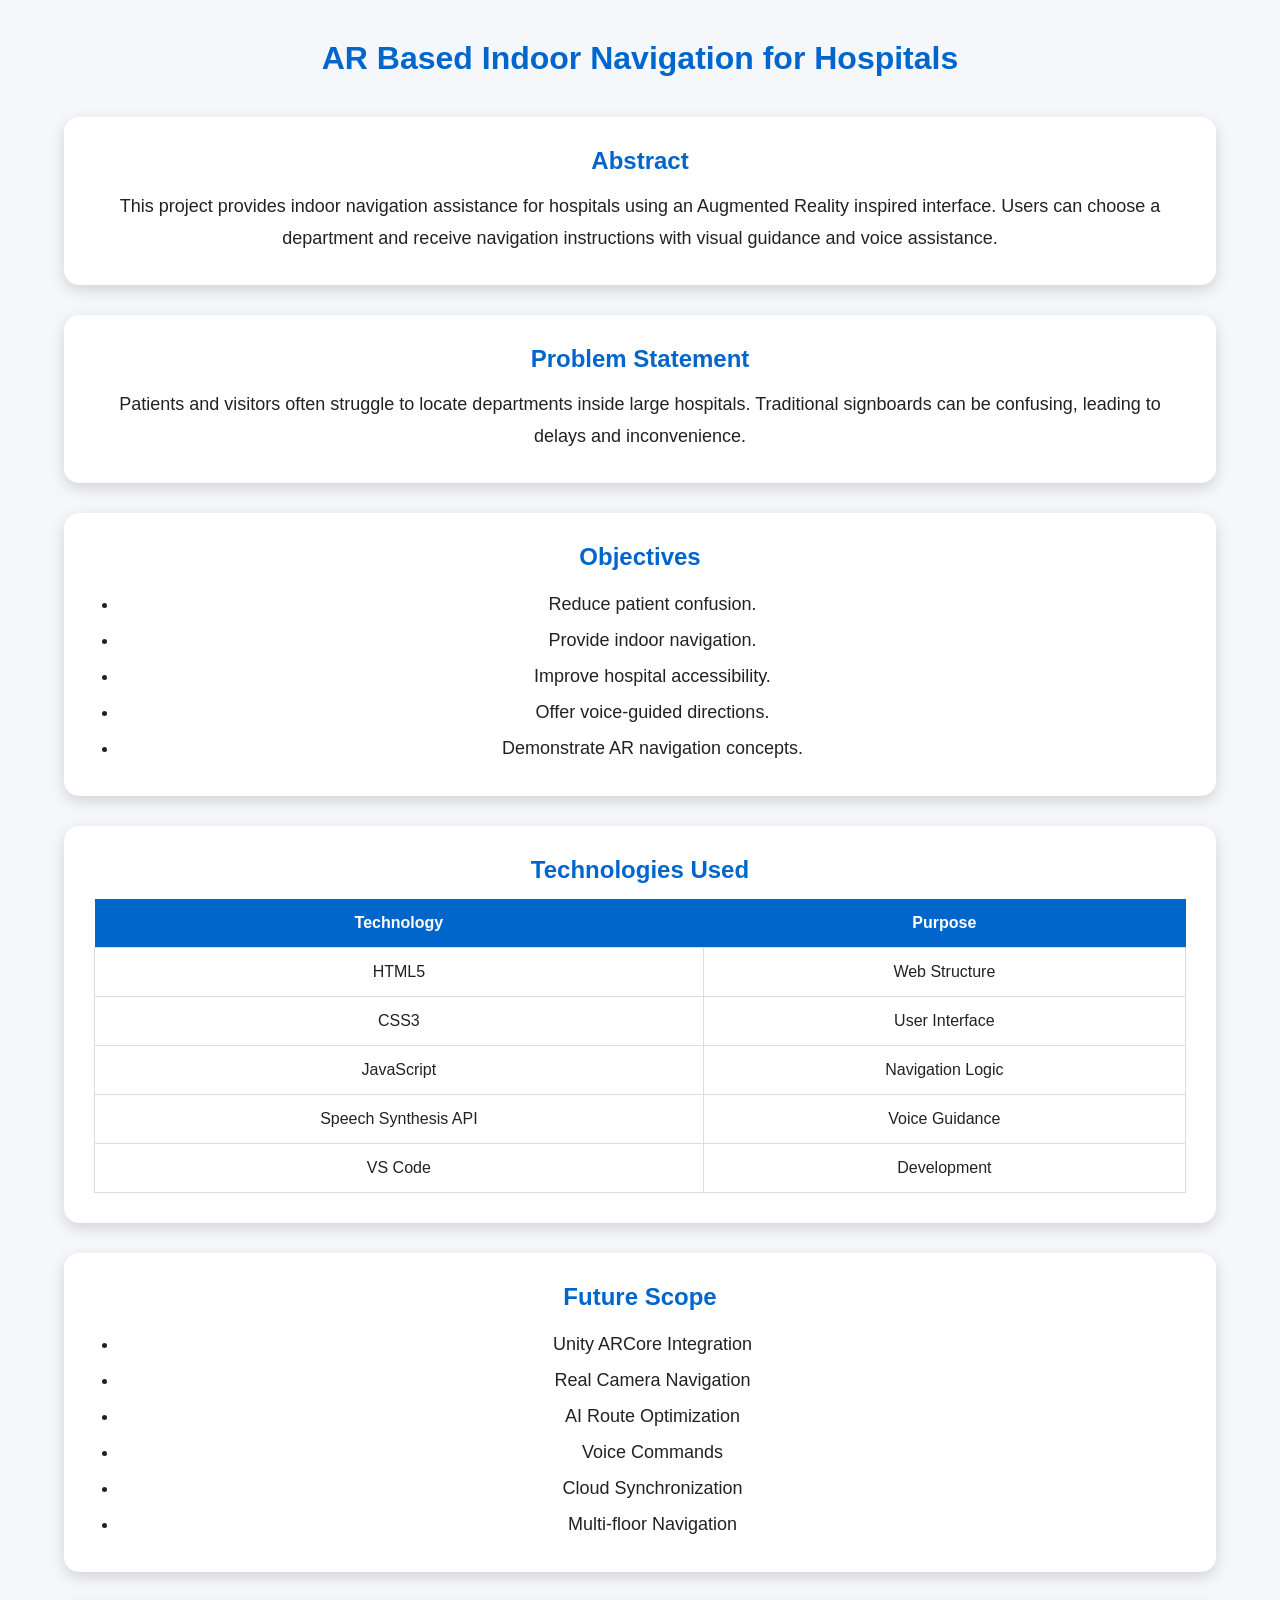
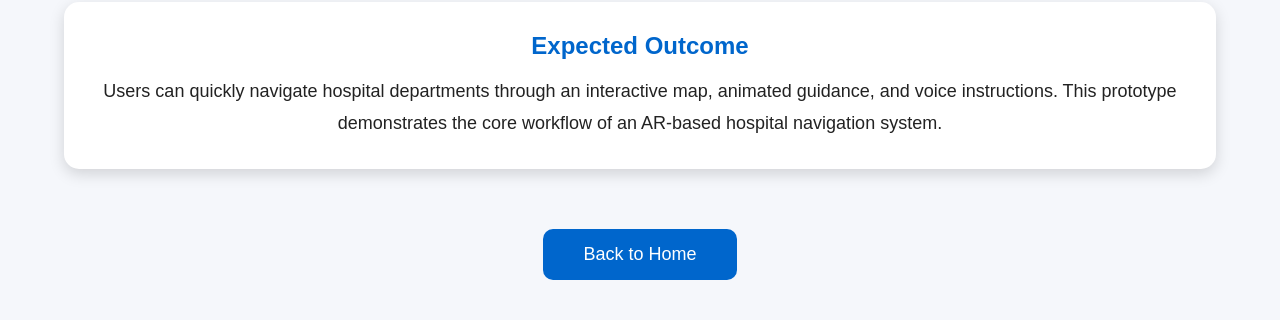
<file: about.html>
<!DOCTYPE html>
<html lang="en">

<head>

<meta charset="UTF-8">

<meta name="viewport" content="width=device-width, initial-scale=1.0">

<title>About Project</title>

<link rel="stylesheet" href="style.css">

<style>

body{
background:#f5f7fb;
}

.container{

width:90%;

max-width:1200px;

margin:40px auto;

}

h1{

text-align:center;

color:#0066cc;

margin-bottom:40px;

}

.card{

background:white;

padding:30px;

margin-bottom:30px;

border-radius:15px;

box-shadow:0 5px 15px rgba(0,0,0,.15);

}

.card h2{

color:#0066cc;

margin-bottom:15px;

}

.card p{

font-size:18px;

line-height:1.8;

}

table{

width:100%;

border-collapse:collapse;

margin-top:15px;

}

table th{

background:#0066cc;

color:white;

padding:15px;

}

table td{

padding:15px;

border:1px solid #ddd;

}

ul{

margin-left:25px;

line-height:2;

font-size:18px;

}

button{

margin-top:30px;

padding:15px 40px;

background:#0066cc;

color:white;

border:none;

border-radius:10px;

font-size:18px;

cursor:pointer;

}

button:hover{

background:#004999;

}

</style>

</head>

<body>

<div class="container">

<h1>

AR Based Indoor Navigation for Hospitals

</h1>

<div class="card">

<h2>Abstract</h2>

<p>

This project provides indoor navigation assistance for hospitals using an Augmented Reality inspired interface. Users can choose a department and receive navigation instructions with visual guidance and voice assistance.

</p>

</div>

<div class="card">

<h2>Problem Statement</h2>

<p>

Patients and visitors often struggle to locate departments inside large hospitals. Traditional signboards can be confusing, leading to delays and inconvenience.

</p>

</div>

<div class="card">

<h2>Objectives</h2>

<ul>

<li>Reduce patient confusion.</li>

<li>Provide indoor navigation.</li>

<li>Improve hospital accessibility.</li>

<li>Offer voice-guided directions.</li>

<li>Demonstrate AR navigation concepts.</li>

</ul>

</div>

<div class="card">

<h2>Technologies Used</h2>

<table>

<tr>

<th>Technology</th>

<th>Purpose</th>

</tr>

<tr>

<td>HTML5</td>

<td>Web Structure</td>

</tr>

<tr>

<td>CSS3</td>

<td>User Interface</td>

</tr>

<tr>

<td>JavaScript</td>

<td>Navigation Logic</td>

</tr>

<tr>

<td>Speech Synthesis API</td>

<td>Voice Guidance</td>

</tr>

<tr>

<td>VS Code</td>

<td>Development</td>

</tr>

</table>

</div>

<div class="card">

<h2>Future Scope</h2>

<ul>

<li>Unity ARCore Integration</li>

<li>Real Camera Navigation</li>

<li>AI Route Optimization</li>

<li>Voice Commands</li>

<li>Cloud Synchronization</li>

<li>Multi-floor Navigation</li>

</ul>

</div>

<div class="card">

<h2>Expected Outcome</h2>

<p>

Users can quickly navigate hospital departments through an interactive map, animated guidance, and voice instructions. This prototype demonstrates the core workflow of an AR-based hospital navigation system.

</p>

</div>

<center>

<button onclick="location.href='index.html'">

Back to Home

</button>

</center>

</div>

</body>

</html>
</file>
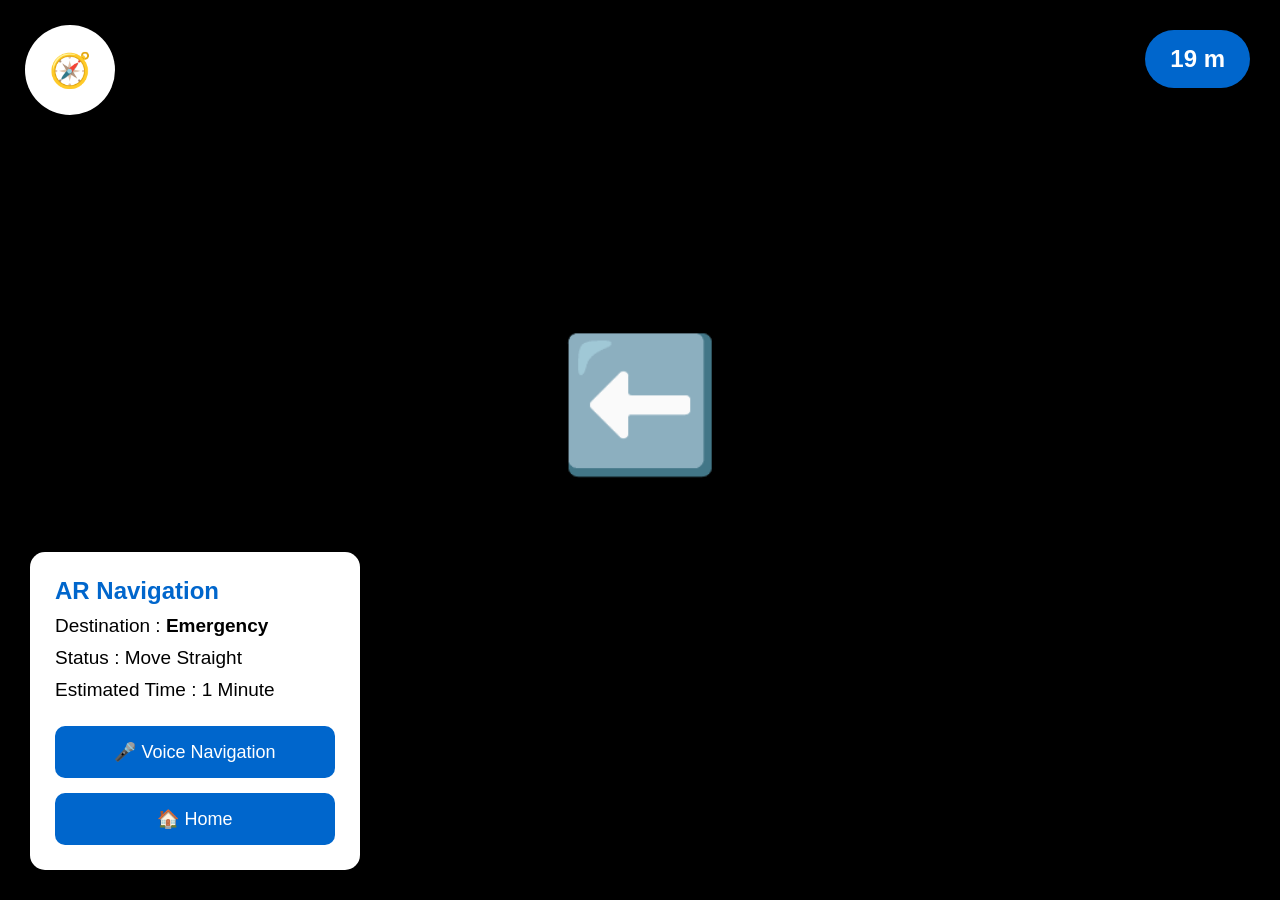
<file: camera.html>
<!DOCTYPE html>
<html lang="en">
<head>

<meta charset="UTF-8">
<meta name="viewport" content="width=device-width, initial-scale=1.0">

<title>AR Camera Navigation</title>

<style>

*{
margin:0;
padding:0;
box-sizing:border-box;
font-family:Arial,sans-serif;
}

body{
overflow:hidden;
background:black;
}

#camera{
width:100vw;
height:100vh;
background:url("https://images.unsplash.com/photo-1587351021759-3e566b6af7cc?w=1600") center center/cover;
position:relative;
}

.overlay{
position:absolute;
width:100%;
height:100%;
background:rgba(0,0,0,.25);
}

/* Compass */

#compass{

position:absolute;

top:25px;

left:25px;

width:90px;

height:90px;

background:white;

border-radius:50%;

display:flex;

justify-content:center;

align-items:center;

font-size:34px;

font-weight:bold;

box-shadow:0 0 20px black;

animation:spin 8s linear infinite;

}

@keyframes spin{

from{

transform:rotate(0deg);

}

to{

transform:rotate(360deg);

}

}

/* Arrow */

.arrow{

position:absolute;

top:45%;

left:50%;

transform:translate(-50%,-50%);

font-size:130px;

animation:bounce 1s infinite;

transition:.5s;

}

@keyframes bounce{

0%{

transform:translate(-50%,-50%);

}

50%{

transform:translate(-50%,-60%);

}

100%{

transform:translate(-50%,-50%);

}

}

/* Distance */

.distance{

position:absolute;

top:30px;

right:30px;

background:#0066cc;

padding:15px 25px;

border-radius:50px;

font-size:24px;

color:white;

font-weight:bold;

}

/* Info */

.info{

position:absolute;

bottom:30px;

left:30px;

background:white;

padding:25px;

border-radius:15px;

width:330px;

box-shadow:0 0 20px rgba(0,0,0,.3);

}

.info h2{

color:#0066cc;

margin-bottom:10px;

}

.info p{

font-size:19px;

margin:10px 0;

}

button{

width:100%;

padding:15px;

margin-top:15px;

background:#0066cc;

color:white;

border:none;

font-size:18px;

border-radius:10px;

cursor:pointer;

}

button:hover{

background:#004999;

}

</style>

</head>

<body>

<div id="camera">

<div class="overlay"></div>

<div id="compass">

🧭

</div>

<div class="distance" id="distance">

20 m

</div>

<div class="arrow" id="arrow">

⬆️

</div>

<div class="info">

<h2>

AR Navigation

</h2>

<p>

Destination :
<b id="destination"></b>

</p>

<p id="status">

Status : Move Straight

</p>

<p>

Estimated Time : 1 Minute

</p>

<button onclick="voice()">

🎤 Voice Navigation

</button>

<button onclick="location.href='index.html'">

🏠 Home

</button>

</div>

</div>

<script>

let destination=localStorage.getItem("destination") || "Emergency";

document.getElementById("destination").innerHTML=destination;

let arrow=document.getElementById("arrow");

switch(destination){

case "Emergency":
arrow.innerHTML="⬅️";
break;

case "Cardiology":
arrow.innerHTML="➡️";
break;

case "Neurology":
arrow.innerHTML="⬆️";
break;

case "ICU":
arrow.innerHTML="⬆️";
break;

case "Orthopedics":
arrow.innerHTML="↙️";
break;

case "Pharmacy":
arrow.innerHTML="⬇️";
break;

case "Radiology":
arrow.innerHTML="↗️";
break;

case "Laboratory":
arrow.innerHTML="➡️";
break;

case "Blood Bank":
arrow.innerHTML="↖️";
break;

case "Operation Theatre":
arrow.innerHTML="⬆️";
break;

case "Cafeteria":
arrow.innerHTML="⬇️";
break;

default:
arrow.innerHTML="⬆️";

}

let d=20;

let timer=setInterval(function(){

d--;

document.getElementById("distance").innerHTML=d+" m";

if(d<=0){

clearInterval(timer);

document.getElementById("distance").innerHTML="✔ Arrived";

document.getElementById("status").innerHTML="Status : Destination Reached";

}

},1000);

function voice(){

let msg=new SpeechSynthesisUtterance();

msg.text="Navigation started. Move in the direction of the arrow. Your destination is "+destination+". Distance twenty meters.";

speechSynthesis.speak(msg);

}

</script>

</body>

</html>
</file>
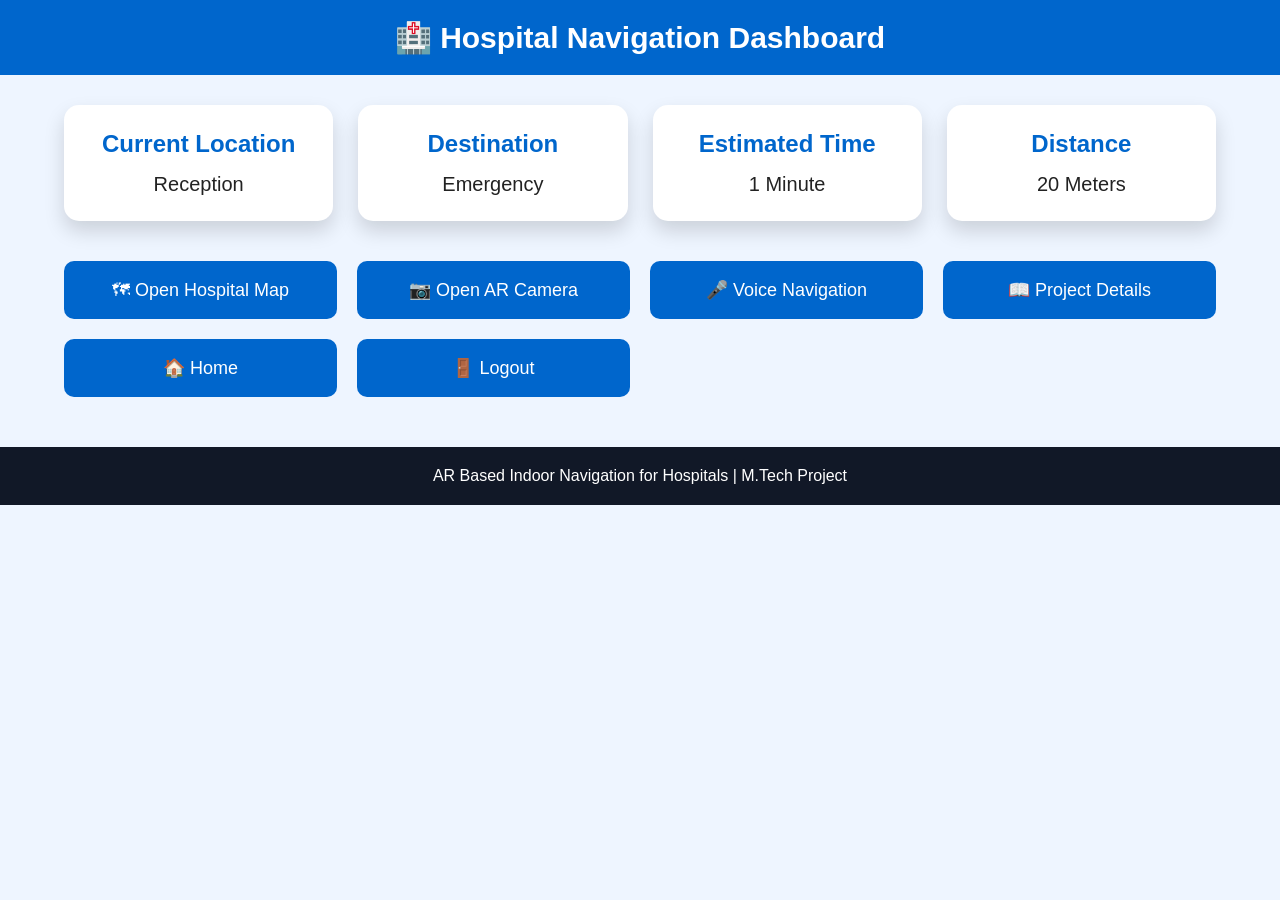
<file: dashboard.html>
<!DOCTYPE html>
<html lang="en">

<head>

<meta charset="UTF-8">

<meta name="viewport" content="width=device-width, initial-scale=1.0">

<title>Dashboard</title>

<link rel="stylesheet" href="style.css">

<style>

body{

background:#eef5ff;

font-family:Poppins,sans-serif;

}

header{

background:#0066cc;

color:white;

padding:20px;

text-align:center;

font-size:30px;

font-weight:bold;

}

.container{

width:90%;

margin:30px auto;

}

.cards{

display:grid;

grid-template-columns:repeat(auto-fit,minmax(250px,1fr));

gap:25px;

margin-bottom:40px;

}

.card{

background:white;

padding:25px;

border-radius:15px;

box-shadow:0 10px 20px rgba(0,0,0,.15);

text-align:center;

transition:.3s;

}

.card:hover{

transform:translateY(-8px);

}

.card h2{

color:#0066cc;

margin-bottom:15px;

}

.card p{

font-size:20px;

}

.buttons{

display:grid;

grid-template-columns:repeat(auto-fit,minmax(220px,1fr));

gap:20px;

}

button{

padding:18px;

font-size:18px;

background:#0066cc;

color:white;

border:none;

border-radius:10px;

cursor:pointer;

transition:.3s;

}

button:hover{

background:#004999;

}

footer{

margin-top:50px;

text-align:center;

padding:20px;

background:#111827;

color:white;

}

</style>

</head>

<body>

<header>

🏥 Hospital Navigation Dashboard

</header>

<div class="container">

<div class="cards">

<div class="card">

<h2>Current Location</h2>

<p>Reception</p>

</div>

<div class="card">

<h2>Destination</h2>

<p id="dest">Loading...</p>

</div>

<div class="card">

<h2>Estimated Time</h2>

<p>1 Minute</p>

</div>

<div class="card">

<h2>Distance</h2>

<p>20 Meters</p>

</div>

</div>

<div class="buttons">

<button onclick="location.href='map.html'">

🗺 Open Hospital Map

</button>

<button onclick="location.href='camera.html'">

📷 Open AR Camera

</button>

<button onclick="voiceGuide()">

🎤 Voice Navigation

</button>

<button onclick="location.href='about.html'">

📖 Project Details

</button>

<button onclick="location.href='index.html'">

🏠 Home

</button>

<button onclick="logout()">

🚪 Logout

</button>

</div>

</div>

<footer>

AR Based Indoor Navigation for Hospitals | M.Tech Project

</footer>

<script>

let destination=localStorage.getItem("destination");

if(destination==null){

destination="Emergency";

}

document.getElementById("dest").innerHTML=destination;

function voiceGuide(){

let msg=new SpeechSynthesisUtterance();

msg.text="Welcome. Your selected destination is "+destination+". Please open the hospital map to begin navigation.";

speechSynthesis.speak(msg);

}

function logout(){

localStorage.clear();

location.href="login.html";

}

</script>

</body>

</html>
</file>
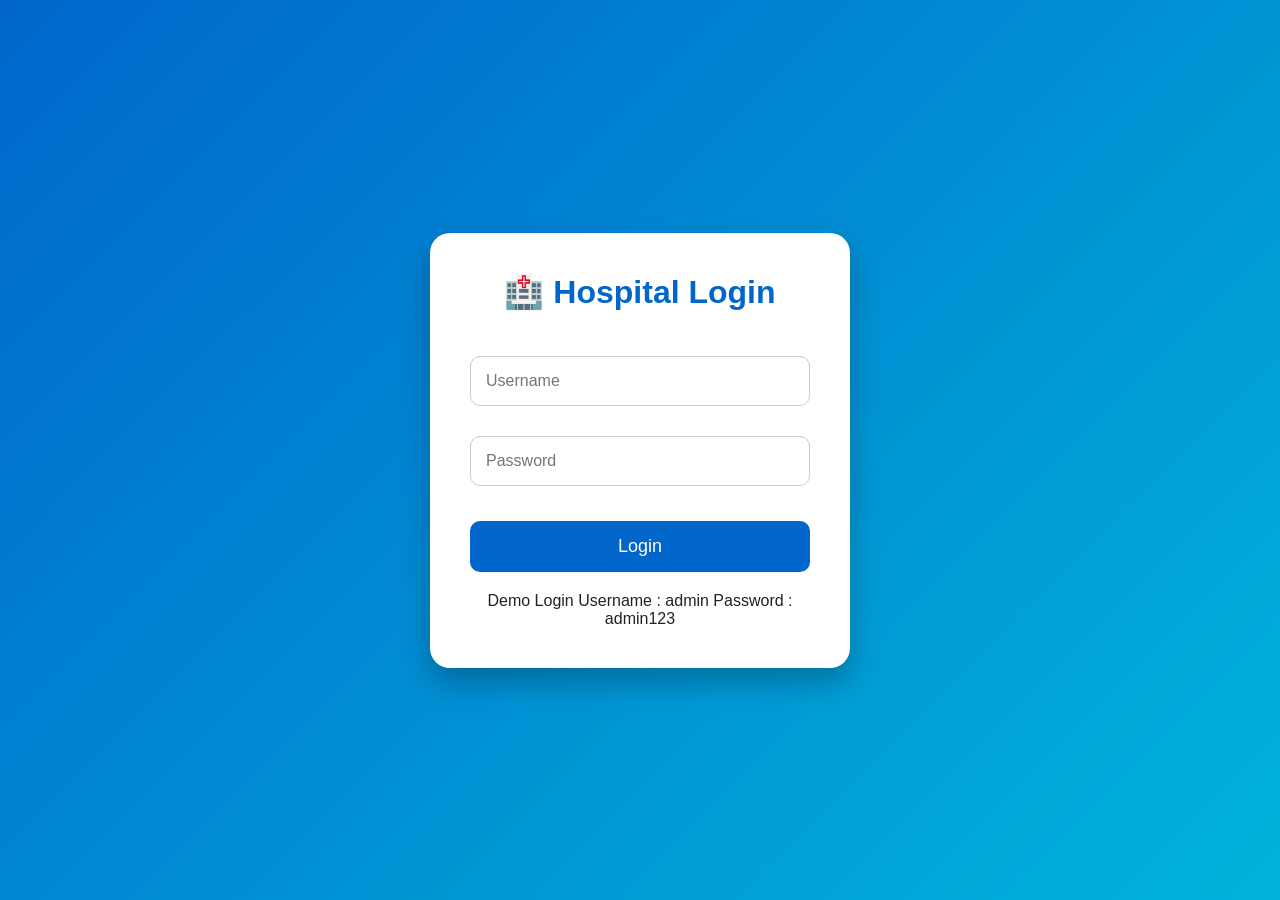
<file: login.html>
<!DOCTYPE html>
<html lang="en">

<head>

<meta charset="UTF-8">

<meta name="viewport" content="width=device-width, initial-scale=1.0">

<title>Login</title>

<link rel="stylesheet" href="style.css">

<style>

body{

background:linear-gradient(135deg,#0066cc,#00b4db);

display:flex;

justify-content:center;

align-items:center;

height:100vh;

font-family:Poppins,sans-serif;

}

.login-box{

width:420px;

background:white;

padding:40px;

border-radius:20px;

box-shadow:0 15px 30px rgba(0,0,0,.25);

}

.login-box h1{

text-align:center;

color:#0066cc;

margin-bottom:30px;

}

input{

width:100%;

padding:15px;

margin:15px 0;

border:1px solid #ccc;

border-radius:10px;

font-size:16px;

}

button{

width:100%;

padding:15px;

background:#0066cc;

color:white;

border:none;

font-size:18px;

border-radius:10px;

cursor:pointer;

margin-top:20px;

}

button:hover{

background:#004999;

}

p{

text-align:center;

margin-top:20px;

}

</style>

</head>

<body>

<div class="login-box">

<h1>

🏥 Hospital Login

</h1>

<input type="text" id="user" placeholder="Username">

<input type="password" id="pass" placeholder="Password">

<button onclick="login()">

Login

</button>

<p>

Demo Login

Username : admin

Password : admin123

</p>

</div>

<script>

function login(){

let u=document.getElementById("user").value;

let p=document.getElementById("pass").value;

if(u=="admin" && p=="admin123"){

alert("Login Successful");

location.href="dashboard.html";

}

else{

alert("Invalid Username or Password");

}

}

</script>

</body>

</html>
</file>
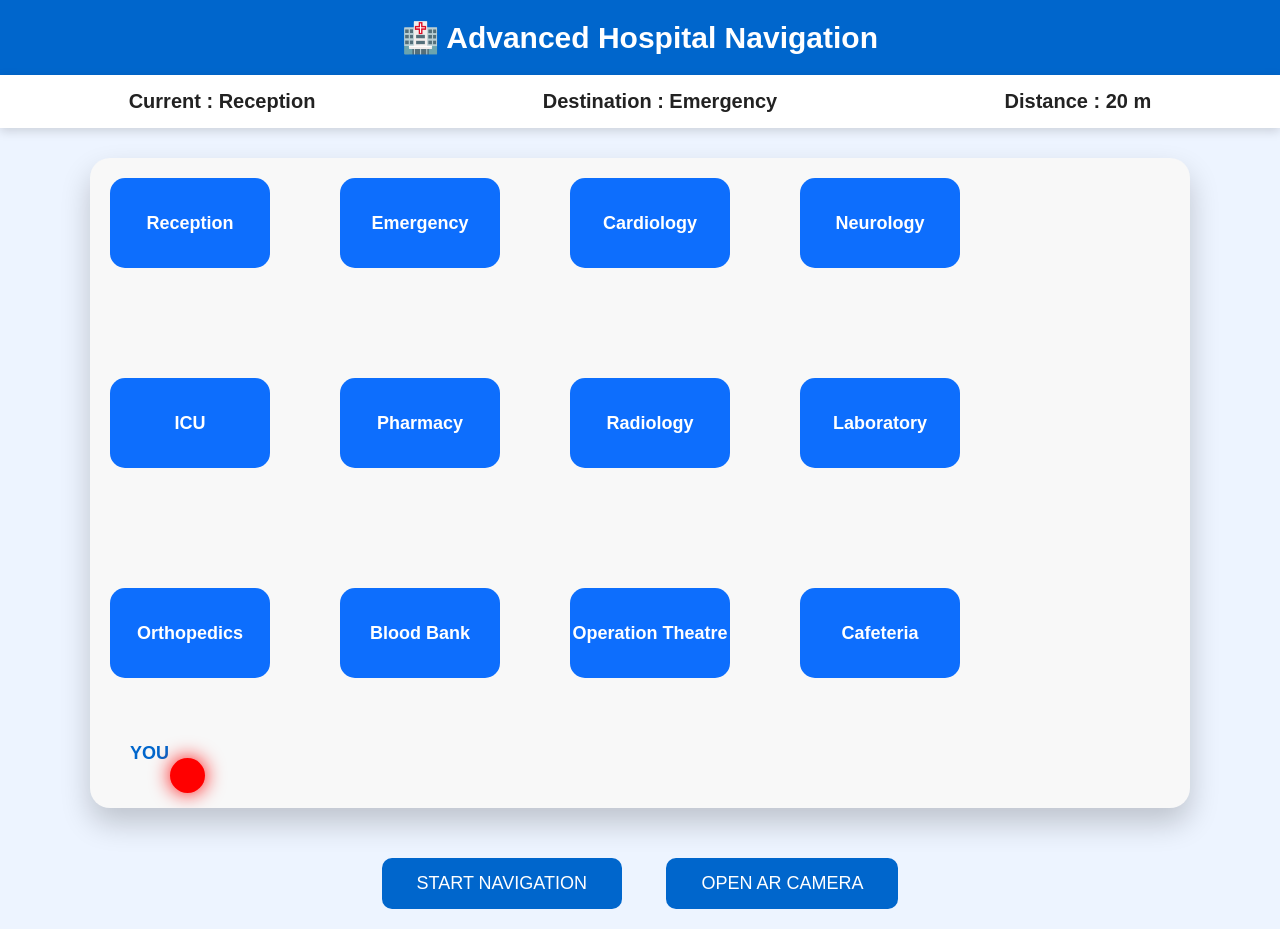
<file: map.html>
<!DOCTYPE html>
<html lang="en">
<head>
<meta charset="UTF-8">
<meta name="viewport" content="width=device-width, initial-scale=1.0">
<title>Advanced Hospital Navigation</title>

<link rel="stylesheet" href="style.css">

<style>

body{
margin:0;
font-family:Arial,Helvetica,sans-serif;
background:#edf4ff;
}

header{
background:#0066cc;
color:white;
padding:20px;
text-align:center;
font-size:30px;
font-weight:bold;
}

.top{
display:flex;
justify-content:space-around;
background:white;
padding:15px;
box-shadow:0 3px 10px rgba(0,0,0,.15);
font-size:20px;
font-weight:bold;
}

#map{

width:1100px;
height:650px;

background:#f8f8f8;

margin:30px auto;

position:relative;

border-radius:20px;

overflow:hidden;

box-shadow:0 15px 30px rgba(0,0,0,.2);

}

.room{

position:absolute;

width:160px;

height:90px;

background:#0d6efd;

color:white;

display:flex;

justify-content:center;

align-items:center;

font-size:18px;

font-weight:bold;

border-radius:15px;

}

#reception{left:20px;top:20px;}
#emergency{left:250px;top:20px;}
#cardiology{left:480px;top:20px;}
#neurology{left:710px;top:20px;}

#icu{left:20px;top:220px;}
#pharmacy{left:250px;top:220px;}
#radiology{left:480px;top:220px;}
#laboratory{left:710px;top:220px;}

#orthopedics{left:20px;top:430px;}
#blood{left:250px;top:430px;}
#operation{left:480px;top:430px;}
#canteen{left:710px;top:430px;}

#route{

position:absolute;

left:95px;

top:610px;

width:6px;

height:0;

background:#00cc44;

transition:4s;

}

#marker{

width:35px;

height:35px;

background:red;

border-radius:50%;

position:absolute;

left:80px;

top:600px;

transition:4s linear;

box-shadow:0 0 20px red;

z-index:999;

}

#you{

position:absolute;

left:40px;

top:585px;

font-size:18px;

font-weight:bold;

color:#0066cc;

}

.panel{

display:flex;

justify-content:center;

gap:30px;

margin:20px;

}

.box{

background:white;

padding:20px;

border-radius:15px;

box-shadow:0 5px 15px rgba(0,0,0,.2);

width:250px;

text-align:center;

font-size:20px;

}

button{

padding:15px 35px;

background:#0066cc;

color:white;

border:none;

border-radius:10px;

font-size:18px;

cursor:pointer;

margin:20px;

}

button:hover{

background:#004999;

}

</style>

</head>

<body>

<header>

🏥 Advanced Hospital Navigation

</header>

<div class="top">

<div>
Current : Reception
</div>

<div id="dest">
Destination
</div>

<div id="distance">
Distance : 20 m
</div>

</div>

<div id="map">

<div class="room" id="reception">Reception</div>
<div class="room" id="emergency">Emergency</div>
<div class="room" id="cardiology">Cardiology</div>
<div class="room" id="neurology">Neurology</div>

<div class="room" id="icu">ICU</div>
<div class="room" id="pharmacy">Pharmacy</div>
<div class="room" id="radiology">Radiology</div>
<div class="room" id="laboratory">Laboratory</div>

<div class="room" id="orthopedics">Orthopedics</div>
<div class="room" id="blood">Blood Bank</div>
<div class="room" id="operation">Operation Theatre</div>
<div class="room" id="canteen">Cafeteria</div>

<div id="route"></div>

<div id="marker"></div>

<div id="you">

YOU

</div>

</div>

<center>

<button onclick="navigate()">

START NAVIGATION

</button>

<button onclick="location.href='camera.html'">

OPEN AR CAMERA

</button>

</center>

<script>

let destination=localStorage.getItem("destination")||"Emergency";

document.getElementById("dest").innerHTML="Destination : "+destination;

let marker=document.getElementById("marker");

let route=document.getElementById("route");

function speak(text){

let msg=new SpeechSynthesisUtterance(text);

speechSynthesis.speak(msg);

}

function navigate(){
    destination = destination.trim();

switch(destination){

case "Emergency":

marker.style.left="320px";
marker.style.top="55px";
route.style.height="560px";
break;

case "Cardiology":

marker.style.left="550px";
marker.style.top="55px";
route.style.height="560px";
break;

case "Neurology":

marker.style.left="780px";
marker.style.top="55px";
route.style.height="560px";
break;

case "ICU":

marker.style.left="90px";
marker.style.top="255px";
route.style.height="360px";
break;

case "Pharmacy":

marker.style.left="320px";
marker.style.top="255px";
route.style.height="360px";
break;

case "Radiology":

marker.style.left="550px";
marker.style.top="255px";
route.style.height="360px";
break;

case "Laboratory":

marker.style.left="780px";
marker.style.top="255px";
route.style.height="360px";
break;

case "Orthopedics":

marker.style.left="90px";
marker.style.top="465px";
route.style.height="150px";
break;

case "Blood Bank":

marker.style.left="320px";
marker.style.top="465px";
route.style.height="150px";
break;

case "Operation Theatre":

marker.style.left="550px";
marker.style.top="465px";
route.style.height="150px";
break;

case "Cafeteria":

marker.style.left="780px";
marker.style.top="465px";
route.style.height="150px";
break;

}

speak("Navigation started. Proceed towards "+destination);

let d=20;

let timer=setInterval(function(){

d--;

document.getElementById("distance").innerHTML="Distance : "+d+" m";

if(d<=0){

clearInterval(timer);

document.getElementById("distance").innerHTML="Destination Reached";

speak("You have reached your destination");

}

},250);

}

</script>

</body>

</html>
</file>
<file: style.css>
*{
margin:0;
padding:0;
box-sizing:border-box;
font-family:'Poppins',sans-serif;
scroll-behavior:smooth;
}

body{
background:#f4f7fb;
color:#222;
}

/* Navbar */

nav{
display:flex;
justify-content:space-between;
align-items:center;
padding:18px 60px;
background:#0066cc;
color:white;
position:sticky;
top:0;
z-index:999;
box-shadow:0 4px 12px rgba(0,0,0,.2);
}

.logo{
font-size:28px;
font-weight:700;
}

nav ul{
display:flex;
list-style:none;
gap:30px;
}

nav ul li a{
color:white;
text-decoration:none;
font-size:17px;
transition:.3s;
}

nav ul li a:hover{
color:#ffd54f;
}

/* Hero */

.hero{
display:flex;
justify-content:space-between;
align-items:center;
padding:70px;
flex-wrap:wrap;
min-height:90vh;
}

.hero-left{
width:48%;
}

.hero-left h1{
font-size:55px;
color:#0066cc;
margin-bottom:10px;
}

.hero-left h2{
font-size:35px;
margin-bottom:25px;
}

.hero-left p{
font-size:18px;
line-height:1.8;
margin-bottom:35px;
}

.hero-right{
width:45%;
}

.hero-right img{
width:100%;
border-radius:20px;
box-shadow:0 10px 30px rgba(0,0,0,.25);
}

.buttons{
display:flex;
gap:20px;
}

button{
padding:15px 35px;
font-size:18px;
border:none;
border-radius:10px;
cursor:pointer;
transition:.4s;
}

.primary{
background:#0066cc;
color:white;
}

.primary:hover{
background:#004999;
transform:translateY(-3px);
}

.secondary{
background:white;
border:2px solid #0066cc;
color:#0066cc;
}

.secondary:hover{
background:#0066cc;
color:white;
}

/* Features */

.features{
padding:80px 60px;
background:white;
}

.features h2{
text-align:center;
font-size:38px;
margin-bottom:50px;
color:#0066cc;
}

.cards{
display:grid;
grid-template-columns:repeat(auto-fit,minmax(260px,1fr));
gap:30px;
}

.card{
background:white;
padding:35px;
border-radius:20px;
text-align:center;
box-shadow:0 8px 20px rgba(0,0,0,.12);
transition:.4s;
}

.card:hover{
transform:translateY(-10px);
}

.card i{
font-size:55px;
color:#0066cc;
margin-bottom:20px;
}

.card h3{
margin-bottom:15px;
}

/* Departments */

.modules{
padding:80px 60px;
}

.modules h2{
text-align:center;
font-size:38px;
margin-bottom:45px;
color:#0066cc;
}

.dept-grid{
display:grid;
grid-template-columns:repeat(auto-fit,minmax(180px,1fr));
gap:20px;
}

.dept-grid div{
background:#0066cc;
color:white;
padding:22px;
border-radius:15px;
text-align:center;
font-size:18px;
transition:.3s;
cursor:pointer;
}

.dept-grid div:hover{
background:#004999;
transform:scale(1.05);
}

/* Footer */

footer{
background:#111827;
color:white;
padding:25px;
text-align:center;
margin-top:60px;
}

/* Responsive */

@media(max-width:900px){

nav{
padding:20px;
flex-direction:column;
gap:20px;
}

nav ul{
flex-wrap:wrap;
justify-content:center;
}

.hero{
padding:30px;
}

.hero-left,
.hero-right{
width:100%;
}

.hero-left{
margin-bottom:40px;
}

.hero-left h1{
font-size:38px;
}

.hero-left h2{
font-size:26px;
}

.buttons{
flex-direction:column;
}

}
</file>
